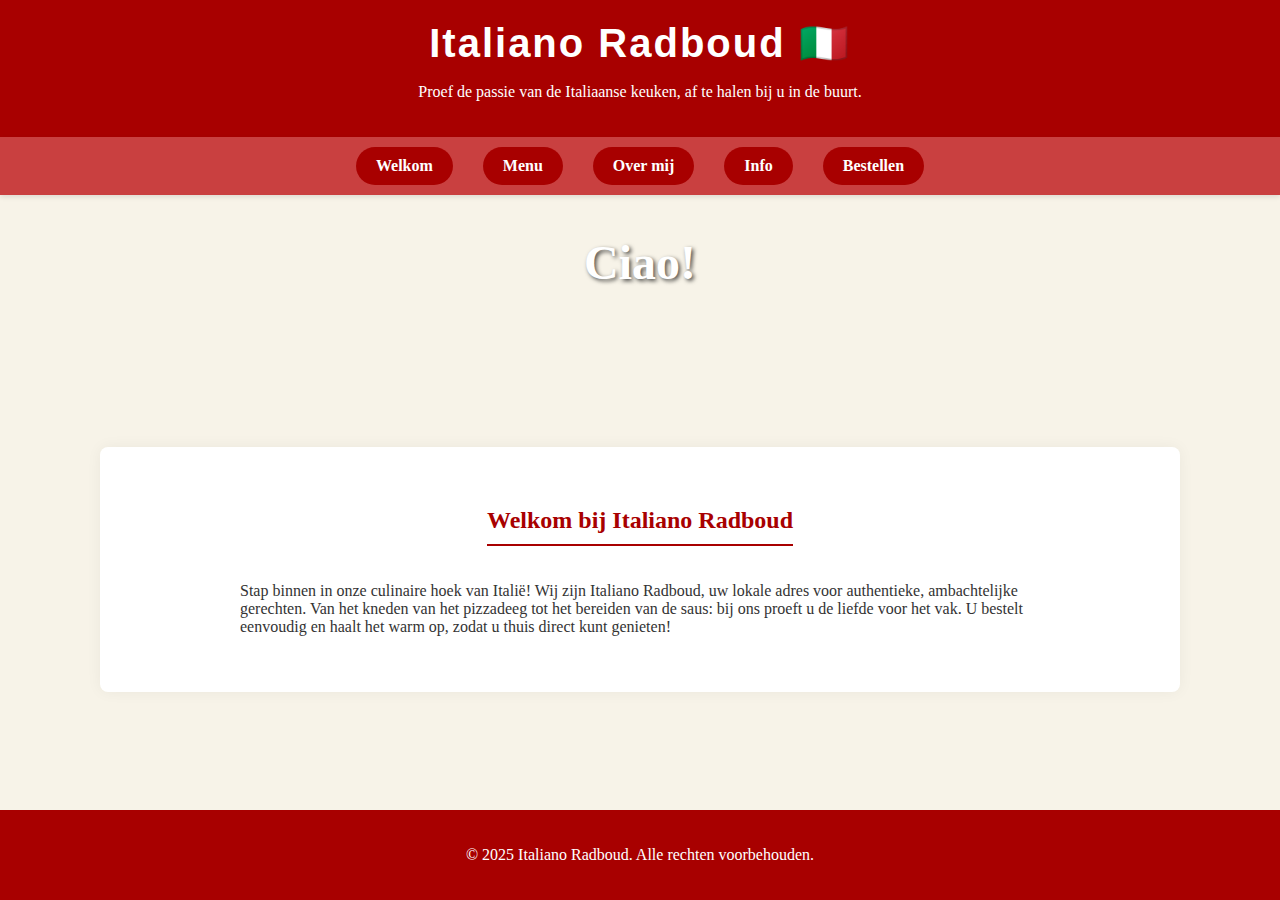
<file: index.html>
<!DOCTYPE html>
<html lang="nl">
<head>

    <!-- Favicons - Plak dit in de <head> van je HTML -->

    <!-- Standard favicons -->
    <link rel="icon" type="image/png" sizes="16x16" href="https://i.ibb.co/6qYpnSx/favicon-16x16-png.png">
    <link rel="icon" type="image/png" sizes="32x32" href="https://i.ibb.co/63MnPKg/favicon-32x32-png.png">
    <link rel="icon" type="image/png" sizes="48x48" href="https://i.ibb.co/Ndm5dN2M/favicon-48x48-png.png">

    <!-- Apple Touch Icon (iOS) -->
    <link rel="apple-touch-icon" sizes="180x180" href="https://i.ibb.co/4gj4Ld4N/apple-touch-icon-png.png">

    <!-- Android Chrome -->
    <link rel="icon" type="image/png" sizes="192x192" href="https://i.ibb.co/fdSnnvhg/android-chrome-192x192-png.png">
    <link rel="icon" type="image/png" sizes="512x512" href="https://i.ibb.co/XkMjJvbw/android-chrome-512x512-png.png">

    <!-- Standaard fallback -->
    <link rel="shortcut icon" href="https://i.ibb.co/63MnPKg/favicon-32x32-png.png">
    <meta charset="UTF-8">
    <meta name="viewport" content="width=device-width, initial-scale=1.0">
    <title>Italiano Radboud - Welkom</title>
    <link rel="stylesheet" href="styles.css">
</head>
<body>
    <header>
        <h1>Italiano Radboud 🇮🇹</h1>
        <p>Proef de passie van de Italiaanse keuken, af te halen bij u in de buurt.</p>
    </header>

    <nav>
        <ul>
            <li><a href="index.html">Welkom</a></li>
            <li><a href="menu.html">Menu</a></li>
            <li><a href="overmij.html">Over mij</a></li>
            <li><a href="info.html">Info</a></li>
            <li><a href="afhalen.html">Bestellen</a></li>
        </ul>
    </nav>
    
    <div id="welkom" class="hero">
        <h2>Ciao!</h2>
    </div>

    <div class="main-container">
        <div class="content-section active">
            <h2>Welkom bij Italiano Radboud</h2>
            <p>Stap binnen in onze culinaire hoek van Italië! Wij zijn Italiano Radboud, uw lokale adres voor authentieke, ambachtelijke gerechten. Van het kneden van het pizzadeeg tot het bereiden van de saus: bij ons proeft u de liefde voor het vak. U bestelt eenvoudig en haalt het warm op, zodat u thuis direct kunt genieten!</p>
        </div>
    </div>

    <footer>
        <p>&copy; 2025 Italiano Radboud. Alle rechten voorbehouden.</p>
    </footer>
</body>
</html>
</file>
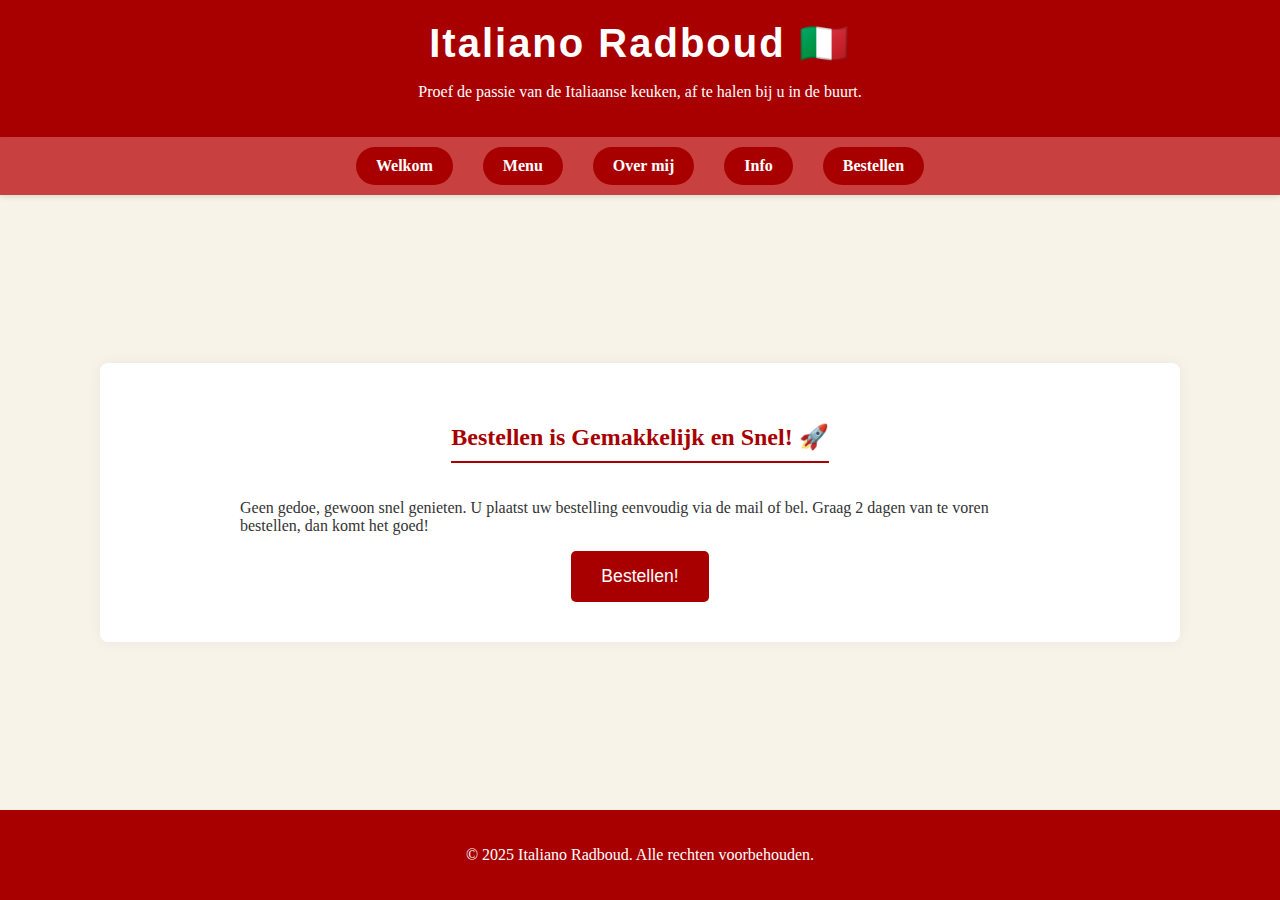
<file: afhalen.html>
<!DOCTYPE html>
<html lang="nl">
<head>
    <meta charset="UTF-8">
    <meta name="viewport" content="width=device-width, initial-scale=1.0">
    <title>Italiano Radboud - Bestellen</title>
    <link rel="stylesheet" href="styles.css">
</head>
<body>
    <header>
        <h1>Italiano Radboud 🇮🇹</h1>
        <p>Proef de passie van de Italiaanse keuken, af te halen bij u in de buurt.</p>
    </header>

    <nav>
        <ul>
            <li><a href="index.html">Welkom</a></li>
            <li><a href="menu.html">Menu</a></li>
            <li><a href="overmij.html">Over mij</a></li>
            <li><a href="info.html">Info</a></li>
            <li><a href="afhalen.html">Bestellen</a></li>
        </ul>
    </nav>

    <div class="main-container">
        <div class="content-section active">
            <h2>Bestellen is Gemakkelijk en Snel! 🚀</h2>
            <p>Geen gedoe, gewoon snel genieten. U plaatst uw bestelling eenvoudig via de mail of bel. Graag 2 dagen van te voren bestellen, dan komt het goed!</p>
            
            <a href="orderformulier.html">
                <button class="afhaalknop" style="padding: 15px 30px; background-color: #a80000; color: white; border: none; border-radius: 5px; cursor: pointer; font-size: 1.1em;">Bestellen!</button>
            </a>
        </div>
    </div>

    <footer>
        <p>&copy; 2025 Italiano Radboud. Alle rechten voorbehouden.</p>
    </footer>
</body>
</html>
</file>
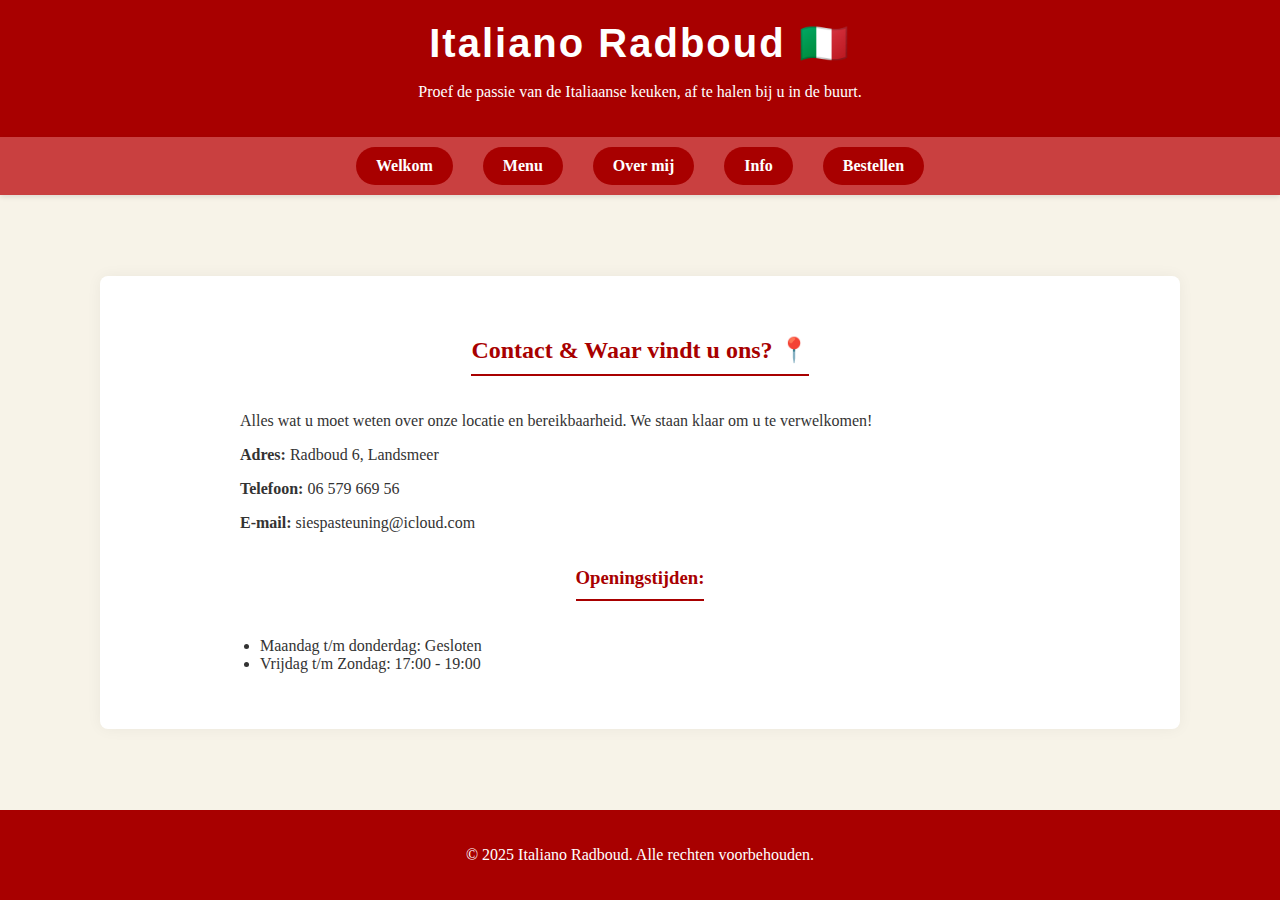
<file: info.html>
<!DOCTYPE html>
<html lang="nl">
<head>
    <meta charset="UTF-8">
    <meta name="viewport" content="width=device-width, initial-scale=1.0">
    <title>Italiano Radboud - Info</title>
    <link rel="stylesheet" href="styles.css">
</head>
<body>
    <header>
        <h1>Italiano Radboud 🇮🇹</h1>
        <p>Proef de passie van de Italiaanse keuken, af te halen bij u in de buurt.</p>
    </header>

    <nav>
        <ul>
            <li><a href="index.html">Welkom</a></li>
            <li><a href="menu.html">Menu</a></li>
            <li><a href="overmij.html">Over mij</a></li>
            <li><a href="info.html">Info</a></li>
            <li><a href="afhalen.html">Bestellen</a></li>
        </ul>
    </nav>

    <div class="main-container">
        <div class="content-section active">
            <h2>Contact & Waar vindt u ons? 📍</h2>
            <p>Alles wat u moet weten over onze locatie en bereikbaarheid. We staan klaar om u te verwelkomen!</p>
            <p><strong>Adres:</strong> Radboud 6, Landsmeer</p>
            <p><strong>Telefoon:</strong> 06 579 669 56</p>
            <p><strong>E-mail:</strong> siespasteuning@icloud.com</p>
            <h3>Openingstijden:</h3>
            <ul>
                <li>Maandag t/m donderdag: Gesloten</li>
                <li>Vrijdag t/m Zondag: 17:00 - 19:00</li>
            </ul>
        </div>
    </div>

    <footer>
        <p>&copy; 2025 Italiano Radboud. Alle rechten voorbehouden.</p>
    </footer>
</body>
</html>
</file>
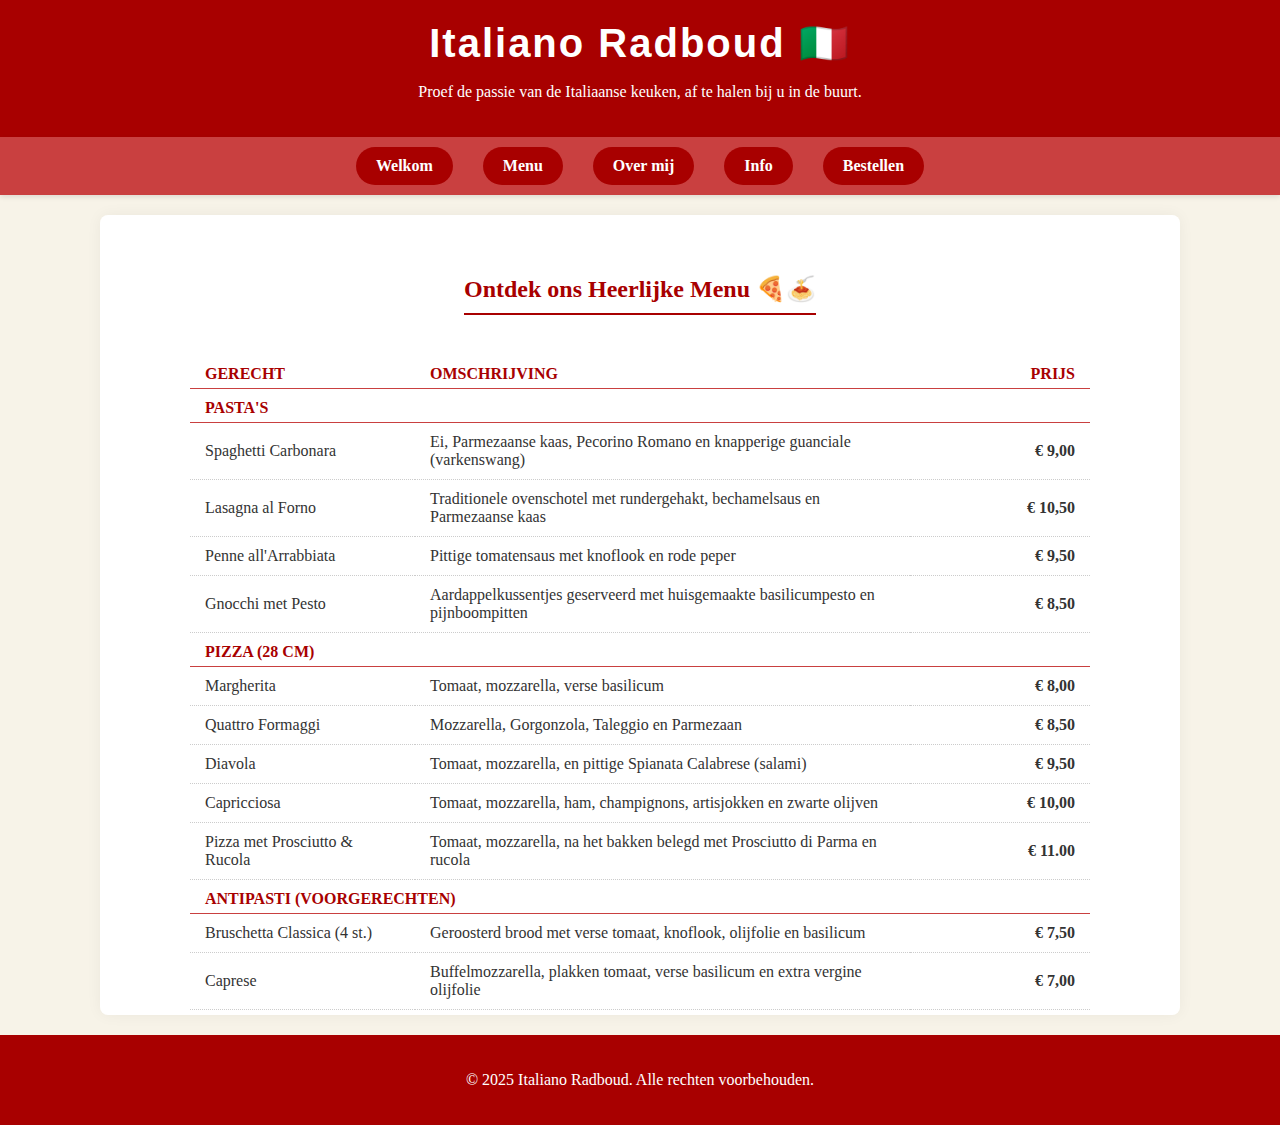
<file: Menu.html>
<!DOCTYPE html>
<html lang="nl">
<head>
    <meta charset="UTF-8">
    <meta name="viewport" content="width=device-width, initial-scale=1.0">
    <title>Italiano Radboud - Menu</title>
    <link rel="stylesheet" href="styles.css">
</head>
<body>
    <header>
        <h1>Italiano Radboud 🇮🇹</h1>
        <p>Proef de passie van de Italiaanse keuken, af te halen bij u in de buurt.</p>
    </header>

    <nav>
        <ul>
            <li><a href="index.html">Welkom</a></li>
            <li><a href="menu.html">Menu</a></li>
            <li><a href="overmij.html">Over mij</a></li>
            <li><a href="info.html">Info</a></li>
            <li><a href="afhalen.html">Bestellen</a></li>
        </ul>
    </nav>

    <div class="main-container">
        <div class="content-section active">
            <h2>Ontdek ons Heerlijke Menu 🍕🍝</h2>
            <table>
                <thead>
                    <tr>
                        <th style="width: 25%;">GERECHT</th>
                        <th style="width: 55%;">OMSCHRIJVING</th>
                        <th style="width: 20%; text-align: right;">PRIJS</th>
                    </tr>
                </thead>
                <tbody>
                    <tr><th colspan="3">Pasta's</th></tr>
                    <tr>
                        <td>Spaghetti Carbonara</td>
                        <td>Ei, Parmezaanse kaas, Pecorino Romano en knapperige guanciale (varkenswang)</td>
                        <td>€ 9,00</td>
                    </tr>
                    <tr>
                        <td>Lasagna al Forno</td>
                        <td>Traditionele ovenschotel met rundergehakt, bechamelsaus en Parmezaanse kaas</td>
                        <td>€ 10,50</td>
                    </tr>
                    <tr>
                        <td>Penne all'Arrabbiata</td>
                        <td>Pittige tomatensaus met knoflook en rode peper</td>
                        <td>€ 9,50</td>
                    </tr>
                    <tr>
                        <td>Gnocchi met Pesto</td>
                        <td>Aardappelkussentjes geserveerd met huisgemaakte basilicumpesto en pijnboompitten</td>
                        <td>€ 8,50</td>
                    </tr>

                    <tr><th colspan="3">PIZZA (28 cm)</th></tr>
                    <tr>
                        <td>Margherita</td>
                        <td>Tomaat, mozzarella, verse basilicum</td>
                        <td>€ 8,00</td>
                    </tr>
                    <tr>
                        <td>Quattro Formaggi</td>
                        <td>Mozzarella, Gorgonzola, Taleggio en Parmezaan</td>
                        <td>€ 8,50</td>
                    </tr>
                    <tr>
                        <td>Diavola</td>
                        <td>Tomaat, mozzarella, en pittige Spianata Calabrese (salami)</td>
                        <td>€ 9,50</td>
                    </tr>
                    <tr>
                        <td>Capricciosa</td>
                        <td>Tomaat, mozzarella, ham, champignons, artisjokken en zwarte olijven</td>
                        <td>€ 10,00</td>
                    </tr>
                    <tr>
                        <td>Pizza met Prosciutto & Rucola</td>
                        <td>Tomaat, mozzarella, na het bakken belegd met Prosciutto di Parma en rucola</td>
                        <td>€ 11.00</td>
                    </tr>
                    
                    <tr><th colspan="3">Antipasti (Voorgerechten)</th></tr>
                    <tr>
                        <td>Bruschetta Classica (4 st.)</td>
                        <td>Geroosterd brood met verse tomaat, knoflook, olijfolie en basilicum</td>
                        <td>€ 7,50</td>
                    </tr>
                    <tr>
                        <td>Caprese</td>
                        <td>Buffelmozzarella, plakken tomaat, verse basilicum en extra vergine olijfolie</td>
                        <td>€ 7,00</td>
                    </tr>
                    <tr>
                        <td>Bruschetta di tartufo</td>
                        <td>Geroosterd brood met mozzarella, truffelspread en parmezaanse kaas</td>
                        <td>€ 7,50</td>
                    </tr>
                    <tr><th colspan="3">Dolci🍨 (Desserts) </th></tr>
                    <tr>
                        <td>Tiramisu</td>
                        <td>Klassiek dessert met Mascarpone, lange vingers, espresso en cacao</td>
                        <td>€ 6,50</td>
                    </tr>
                    <tr>
                        <td>Panna Cotta</td>
                        <td>Fluweelzachte roompudding met een saus naar keuze (rood fruit of karamel)</td>
                        <td>€ 6,00</td>
                    </tr>
                    <tr>
                        <td>Cannoli Siciliani (2 st.)</td>
                        <td>Gefrituurde deegrolletjes gevuld met zoete ricotta en gekonfijt fruit</td>
                        <td>€ 7,00</td>
                    </tr>
                    <tr>
                        <td>Affogato</td>
                        <td>Vanille-ijs 'verdronken' in een shot hete espresso</td>
                        <td>€ 4,50</td>
                    </tr>
                    <tr>
                        <td>Zuppa Inglese</td>
                        <td>Lagen cake gedrenkt in likeur (Alchermes) en afgewisseld met banketbakkersroom</td>
                        <td>€ 6,50</td>
                    </tr>
                </tbody>
            </table>
        </div>
    </div>

    <footer>
        <p>&copy; 2025 Italiano Radboud. Alle rechten voorbehouden.</p>
    </footer>
</body>
</html>
</file>
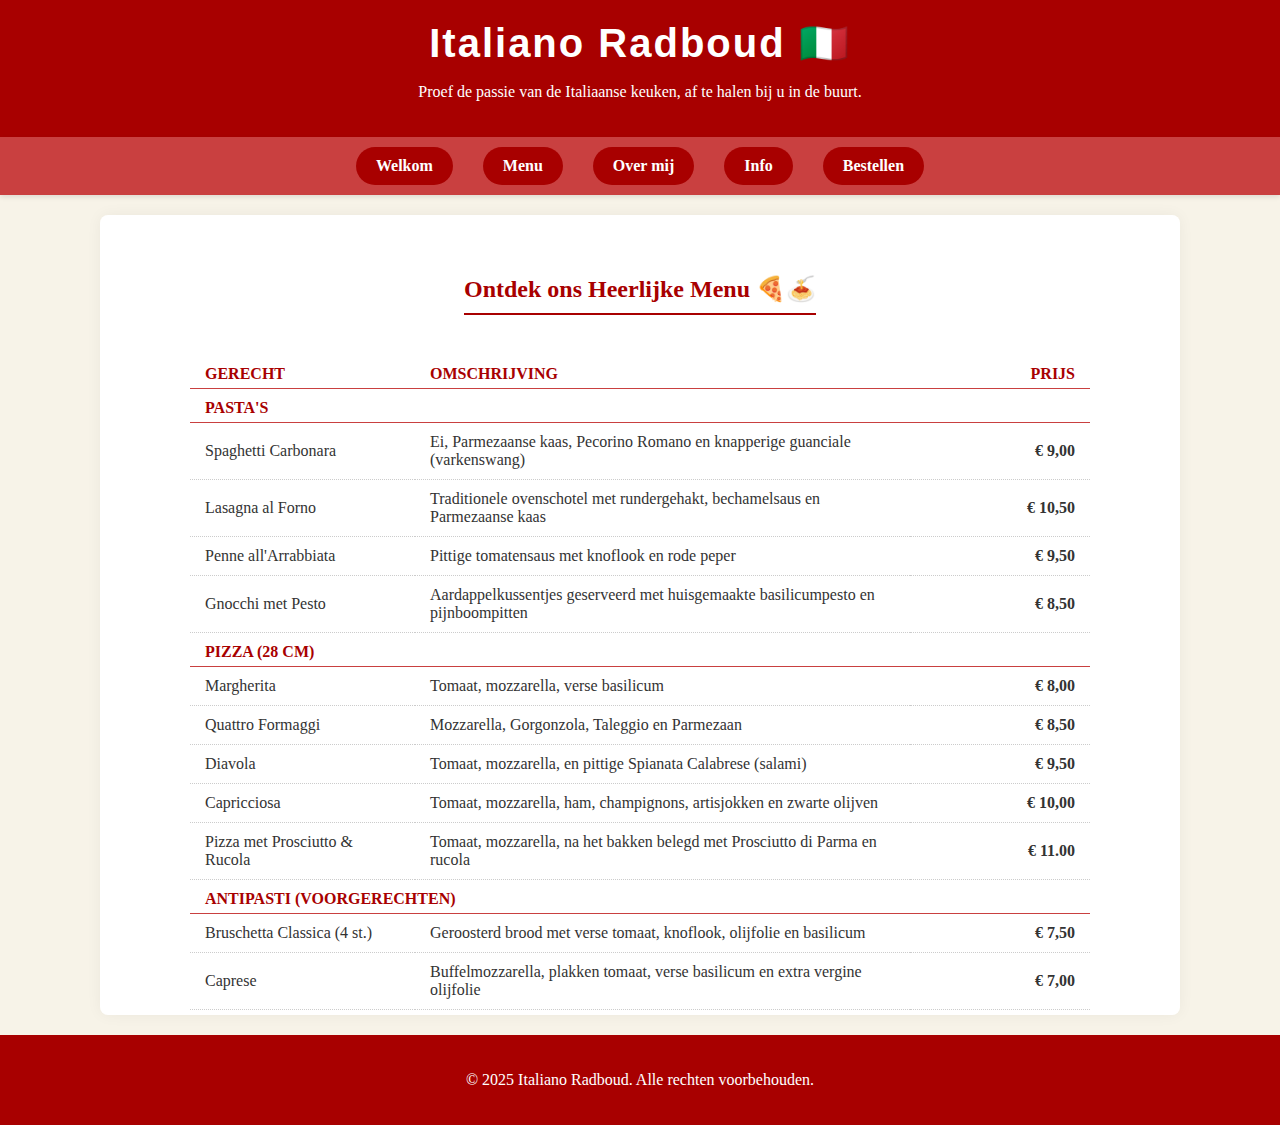
<file: menu.html>
<!DOCTYPE html>
<html lang="nl">
<head>

    <!-- Favicons - Plak dit in de <head> van je HTML -->

    <!-- Standard favicons -->
    <link rel="icon" type="image/png" sizes="16x16" href="https://i.ibb.co/6qYpnSx/favicon-16x16-png.png">
    <link rel="icon" type="image/png" sizes="32x32" href="https://i.ibb.co/63MnPKg/favicon-32x32-png.png">
    <link rel="icon" type="image/png" sizes="48x48" href="https://i.ibb.co/Ndm5dN2M/favicon-48x48-png.png">

    <!-- Apple Touch Icon (iOS) -->
    <link rel="apple-touch-icon" sizes="180x180" href="https://i.ibb.co/4gj4Ld4N/apple-touch-icon-png.png">

    <!-- Android Chrome -->
    <link rel="icon" type="image/png" sizes="192x192" href="https://i.ibb.co/fdSnnvhg/android-chrome-192x192-png.png">
    <link rel="icon" type="image/png" sizes="512x512" href="https://i.ibb.co/XkMjJvbw/android-chrome-512x512-png.png">

    <!-- Standaard fallback -->
    <link rel="shortcut icon" href="https://i.ibb.co/63MnPKg/favicon-32x32-png.png">
    <meta charset="UTF-8">
    <meta name="viewport" content="width=device-width, initial-scale=1.0">
    <title>Italiano Radboud - Menu</title>
    <link rel="stylesheet" href="styles.css">
</head>
<body>
    <header>
        <h1>Italiano Radboud 🇮🇹</h1>
        <p>Proef de passie van de Italiaanse keuken, af te halen bij u in de buurt.</p>
    </header>

    <nav>
        <ul>
            <li><a href="index.html">Welkom</a></li>
            <li><a href="menu.html">Menu</a></li>
            <li><a href="overmij.html">Over mij</a></li>
            <li><a href="info.html">Info</a></li>
            <li><a href="afhalen.html">Bestellen</a></li>
        </ul>
    </nav>

    <div class="main-container">
        <div class="content-section active">
            <h2>Ontdek ons Heerlijke Menu 🍕🍝</h2>
            <table>
                <thead>
                    <tr>
                        <th style="width: 25%;">GERECHT</th>
                        <th style="width: 55%;">OMSCHRIJVING</th>
                        <th style="width: 20%; text-align: right;">PRIJS</th>
                    </tr>
                </thead>
                <tbody>
                    <tr><th colspan="3">Pasta's</th></tr>
                    <tr>
                        <td>Spaghetti Carbonara</td>
                        <td>Ei, Parmezaanse kaas, Pecorino Romano en knapperige guanciale (varkenswang)</td>
                        <td>€ 9,00</td>
                    </tr>
                    <tr>
                        <td>Lasagna al Forno</td>
                        <td>Traditionele ovenschotel met rundergehakt, bechamelsaus en Parmezaanse kaas</td>
                        <td>€ 10,50</td>
                    </tr>
                    <tr>
                        <td>Penne all'Arrabbiata</td>
                        <td>Pittige tomatensaus met knoflook en rode peper</td>
                        <td>€ 9,50</td>
                    </tr>
                    <tr>
                        <td>Gnocchi met Pesto</td>
                        <td>Aardappelkussentjes geserveerd met huisgemaakte basilicumpesto en pijnboompitten</td>
                        <td>€ 8,50</td>
                    </tr>

                    <tr><th colspan="3">PIZZA (28 cm)</th></tr>
                    <tr>
                        <td>Margherita</td>
                        <td>Tomaat, mozzarella, verse basilicum</td>
                        <td>€ 8,00</td>
                    </tr>
                    <tr>
                        <td>Quattro Formaggi</td>
                        <td>Mozzarella, Gorgonzola, Taleggio en Parmezaan</td>
                        <td>€ 8,50</td>
                    </tr>
                    <tr>
                        <td>Diavola</td>
                        <td>Tomaat, mozzarella, en pittige Spianata Calabrese (salami)</td>
                        <td>€ 9,50</td>
                    </tr>
                    <tr>
                        <td>Capricciosa</td>
                        <td>Tomaat, mozzarella, ham, champignons, artisjokken en zwarte olijven</td>
                        <td>€ 10,00</td>
                    </tr>
                    <tr>
                        <td>Pizza met Prosciutto & Rucola</td>
                        <td>Tomaat, mozzarella, na het bakken belegd met Prosciutto di Parma en rucola</td>
                        <td>€ 11.00</td>
                    </tr>
                    
                    <tr><th colspan="3">Antipasti (Voorgerechten)</th></tr>
                    <tr>
                        <td>Bruschetta Classica (4 st.)</td>
                        <td>Geroosterd brood met verse tomaat, knoflook, olijfolie en basilicum</td>
                        <td>€ 7,50</td>
                    </tr>
                    <tr>
                        <td>Caprese</td>
                        <td>Buffelmozzarella, plakken tomaat, verse basilicum en extra vergine olijfolie</td>
                        <td>€ 7,00</td>
                    </tr>
                    <tr>
                        <td>Bruschetta di tartufo</td>
                        <td>Geroosterd brood met mozzarella, truffelspread en parmezaanse kaas</td>
                        <td>€ 7,50</td>
                    </tr>
                    <tr><th colspan="3">Dolci🍨 (Desserts) </th></tr>
                    <tr>
                        <td>Tiramisu</td>
                        <td>Klassiek dessert met Mascarpone, lange vingers, espresso en cacao</td>
                        <td>€ 6,50</td>
                    </tr>
                    <tr>
                        <td>Panna Cotta</td>
                        <td>Fluweelzachte roompudding met een saus naar keuze (rood fruit of karamel)</td>
                        <td>€ 6,00</td>
                    </tr>
                    <tr>
                        <td>Cannoli Siciliani (2 st.)</td>
                        <td>Gefrituurde deegrolletjes gevuld met zoete ricotta en gekonfijt fruit</td>
                        <td>€ 7,00</td>
                    </tr>
                    <tr>
                        <td>Affogato</td>
                        <td>Vanille-ijs 'verdronken' in een shot hete espresso</td>
                        <td>€ 4,50</td>
                    </tr>
                    <tr>
                        <td>Zuppa Inglese</td>
                        <td>Lagen cake gedrenkt in likeur (Alchermes) en afgewisseld met banketbakkersroom</td>
                        <td>€ 6,50</td>
                    </tr>
                </tbody>
            </table>
        </div>
    </div>

    <footer>
        <p>&copy; 2025 Italiano Radboud. Alle rechten voorbehouden.</p>
    </footer>
</body>
</html>
</file>
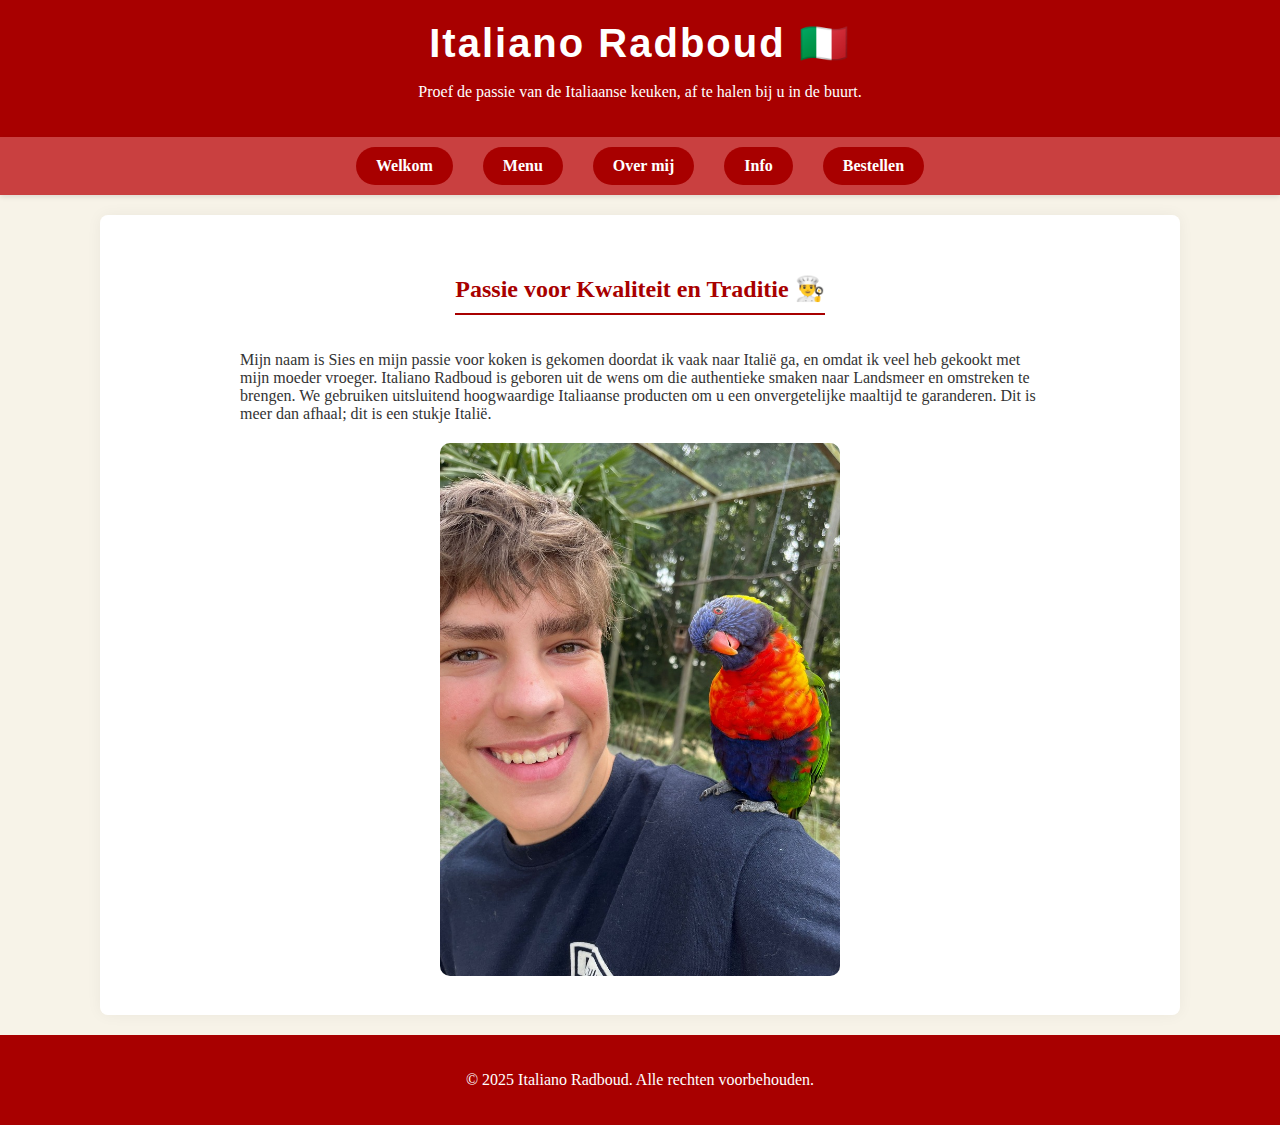
<file: Overmij.html>
<!DOCTYPE html>
<html lang="nl">
<head>
    <meta charset="UTF-8">
    <meta name="viewport" content="width=device-width, initial-scale=1.0">
    <title>Italiano Radboud - Over mij</title>
    <link rel="stylesheet" href="styles.css">
</head>
<body>
    <header>
        <h1>Italiano Radboud 🇮🇹</h1>
        <p>Proef de passie van de Italiaanse keuken, af te halen bij u in de buurt.</p>
    </header>

    <nav>
        <ul>
            <li><a href="index.html">Welkom</a></li>
            <li><a href="menu.html">Menu</a></li>
            <li><a href="overmij.html">Over mij</a></li>
            <li><a href="info.html">Info</a></li>
            <li><a href="afhalen.html">Bestellen</a></li>
        </ul>
    </nav>

    <div class="main-container">
        <div class="content-section active">
            <h2>Passie voor Kwaliteit en Traditie 👨‍🍳</h2>
            <p>Mijn naam is Sies en mijn passie voor koken is gekomen doordat ik vaak naar Italië ga, en omdat ik veel heb gekookt met mijn moeder vroeger. Italiano Radboud is geboren uit de wens om die authentieke smaken naar Landsmeer en omstreken te brengen. We gebruiken uitsluitend hoogwaardige Italiaanse producten om u een onvergetelijke maaltijd te garanderen. Dit is meer dan afhaal; dit is een stukje Italië.</p>
            <img src="Sies.jpeg" alt="Sies" style="width:100%; max-width:400px; display:block; margin: 20px auto; border-radius: 10px;">
        </div>
    </div>

    <footer>
        <p>&copy; 2025 Italiano Radboud. Alle rechten voorbehouden.</p>
    </footer>
</body>
</html>
</file>
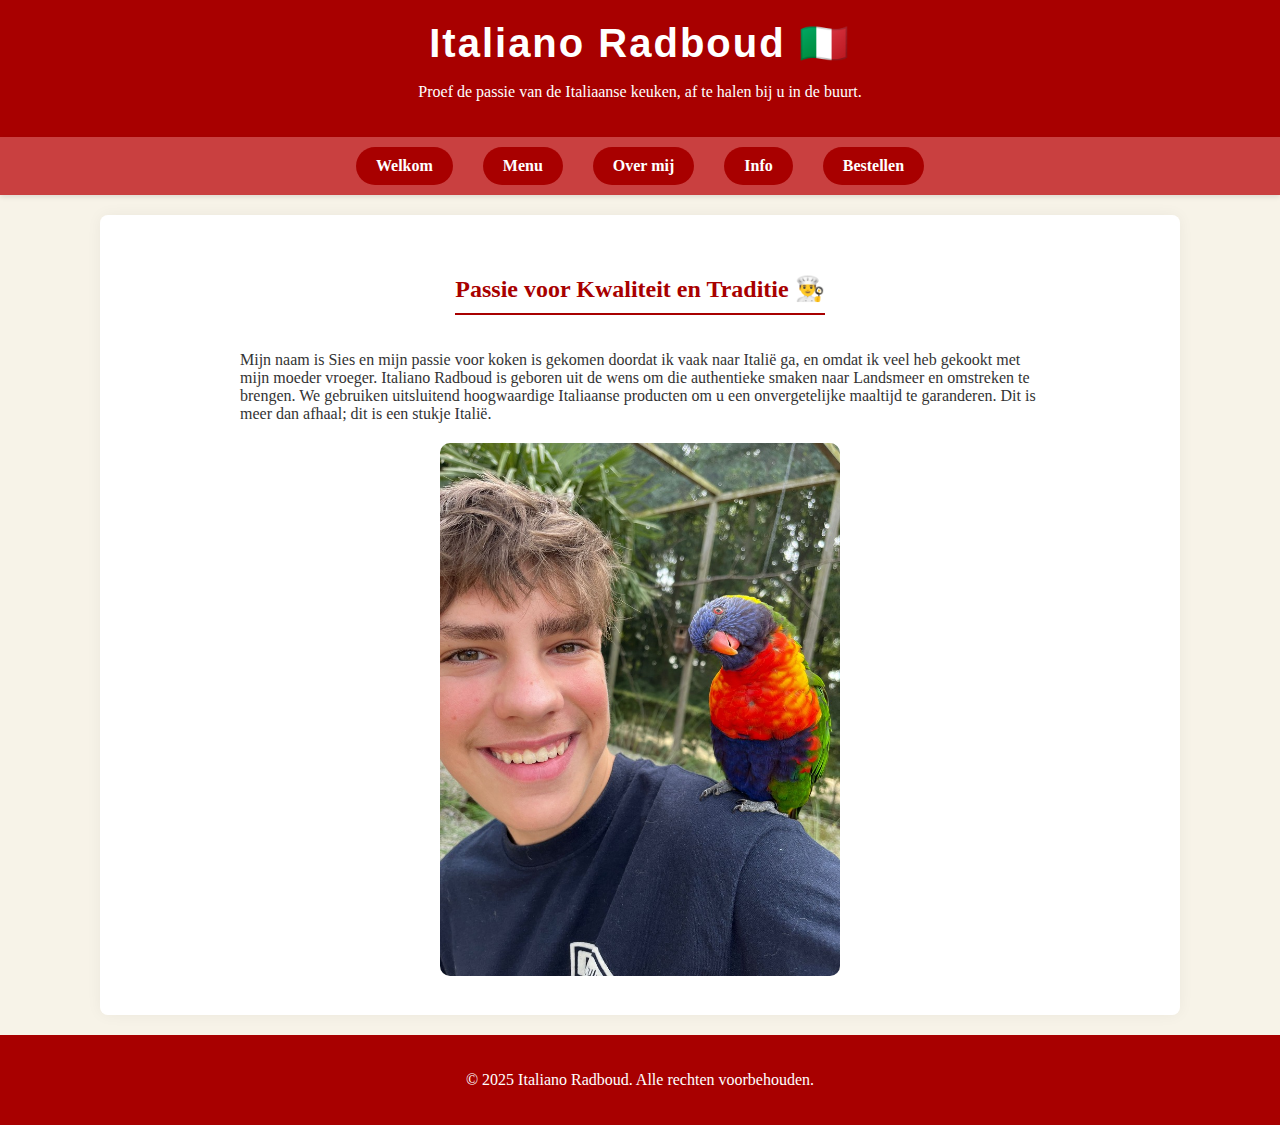
<file: overmij.html>
<!DOCTYPE html>
<html lang="nl">
<head>

    <!-- Favicons - Plak dit in de <head> van je HTML -->

    <!-- Standard favicons -->
    <link rel="icon" type="image/png" sizes="16x16" href="https://i.ibb.co/6qYpnSx/favicon-16x16-png.png">
    <link rel="icon" type="image/png" sizes="32x32" href="https://i.ibb.co/63MnPKg/favicon-32x32-png.png">
    <link rel="icon" type="image/png" sizes="48x48" href="https://i.ibb.co/Ndm5dN2M/favicon-48x48-png.png">

    <!-- Apple Touch Icon (iOS) -->
    <link rel="apple-touch-icon" sizes="180x180" href="https://i.ibb.co/4gj4Ld4N/apple-touch-icon-png.png">

    <!-- Android Chrome -->
    <link rel="icon" type="image/png" sizes="192x192" href="https://i.ibb.co/fdSnnvhg/android-chrome-192x192-png.png">
    <link rel="icon" type="image/png" sizes="512x512" href="https://i.ibb.co/XkMjJvbw/android-chrome-512x512-png.png">

    <!-- Standaard fallback -->
    <link rel="shortcut icon" href="https://i.ibb.co/63MnPKg/favicon-32x32-png.png">
    <meta charset="UTF-8">
    <meta name="viewport" content="width=device-width, initial-scale=1.0">
    <title>Italiano Radboud - Over mij</title>
    <link rel="stylesheet" href="styles.css">
</head>
<body>
    <header>
        <h1>Italiano Radboud 🇮🇹</h1>
        <p>Proef de passie van de Italiaanse keuken, af te halen bij u in de buurt.</p>
    </header>

    <nav>
        <ul>
            <li><a href="index.html">Welkom</a></li>
            <li><a href="menu.html">Menu</a></li>
            <li><a href="overmij.html">Over mij</a></li>
            <li><a href="info.html">Info</a></li>
            <li><a href="afhalen.html">Bestellen</a></li>
        </ul>
    </nav>

    <div class="main-container">
        <div class="content-section active">
            <h2>Passie voor Kwaliteit en Traditie 👨‍🍳</h2>
            <p>Mijn naam is Sies en mijn passie voor koken is gekomen doordat ik vaak naar Italië ga, en omdat ik veel heb gekookt met mijn moeder vroeger. Italiano Radboud is geboren uit de wens om die authentieke smaken naar Landsmeer en omstreken te brengen. We gebruiken uitsluitend hoogwaardige Italiaanse producten om u een onvergetelijke maaltijd te garanderen. Dit is meer dan afhaal; dit is een stukje Italië.</p>
            <img src="Sies.jpeg" alt="Sies" style="width:100%; max-width:400px; display:block; margin: 20px auto; border-radius: 10px;">
        </div>
    </div>

    <footer>
        <p>&copy; 2025 Italiano Radboud. Alle rechten voorbehouden.</p>
    </footer>
</body>
</html>
</file>
<file: styles.css>
/* Global Flexbox Setup voor Layout */
body {
    font-family: 'Georgia', serif;
    margin: 0;
    padding: 0;
    background-color: #f7f3e8;
    color: #333;
    display: flex;
    flex-direction: column;
    min-height: 100vh;
}

/* Header (Blijft bovenaan) */
header {
    background-color: #a80000;
    color: white;
    padding: 20px 0;
    text-align: center; 
}

header h1 {
    margin: 0;
    font-size: 2.5em;
    font-family: 'Arial Black', sans-serif;
    letter-spacing: 2px;
}

/* Navigatiebalk */
nav {
    background-color: #c94040;
    text-align: center;
    padding: 10px 0;
    box-shadow: 0 2px 5px rgba(0, 0, 0, 0.1);
    flex-shrink: 0; 
}

nav ul {
    list-style: none;
    padding: 0;
    margin: 0;
    display: flex;
    justify-content: center;
}

nav li {
    margin: 0 15px;
}

/* Afgeronde knoppen */
nav a {
    text-decoration: none;
    color: white;
    font-weight: bold;
    padding: 10px 20px;
    background-color: #a80000;
    border-radius: 20px;
    transition: background-color 0.3s ease;
    display: block;
    cursor: pointer;
}

nav a:hover {
    background-color: #800000;
}

/* Hoofdinhoud Container (Centrering) */
.main-container {
    display: flex;
    justify-content: center; 
    align-items: center; 
    flex-grow: 1; 
    padding: 20px; 
    width: 100%;
    box-sizing: border-box;
    overflow: hidden; 
}

/* Hoofdinhoud secties (de witte vlakken) */
.content-section {
    padding: 40px;
    max-width: 1000px;
    background-color: white;
    border-radius: 8px;
    box-shadow: 0 0 15px rgba(0, 0, 0, 0.05);
    text-align: center;
    width: 100%; 
    
    max-height: 80vh; 
    overflow-y: auto;
    
    margin: 0 auto; 
}

.content-section.active {
    display: block;
}

/* Tekst alignment in de content secties (links uitlijnen voor betere leesbaarheid) */
.content-section p, 
.content-section ul,
.content-section ol {
    text-align: left;
    max-width: 800px;
    margin-left: auto;
    margin-right: auto;
}

/* Stijl voor formulier inputs (omdat de input type nu text is) */
#orderformulier input[type="text"], 
#orderformulier input[type="tel"],
#orderformulier input[type="time"],
#orderformulier input[type="email"],
#orderformulier textarea {
    width: 100%; 
    padding: 10px; 
    margin-bottom: 15px; 
    border: 1px solid #ccc; 
    border-radius: 4px; 
    box-sizing: border-box;
}

.content-section h2, .content-section h3 {
    color: #a80000;
    border-bottom: 2px solid #a80000;
    padding-bottom: 10px;
    margin-bottom: 20px;
    display: inline-block;
}

/* Menu Tabel Stijl */
#menu table, .content-section table {
    width: 100%;
    border-collapse: collapse;
    max-width: 900px; 
    margin: 20px auto;
    text-align: left;
}

.content-section th {
    color: #a80000;
    padding: 10px 15px 5px 15px; 
    border-bottom: 1px solid #c94040;
    font-weight: bold;
    text-transform: uppercase;
}

.content-section td {
    padding: 10px 15px;
    border-bottom: 1px dotted #ccc;
}

.content-section td:last-child {
    text-align: right;
    font-weight: bold;
    width: 80px; 
}

/* Footer */
footer {
    text-align: center;
    padding: 20px;
    background-color: #a80000;
    color: white;
    flex-shrink: 0; 
}

/* Hero Sectie */
.hero {
    display: flex;
    align-items: center;
    justify-content: center;
    color: white;
    text-shadow: 2px 2px 4px rgba(0, 0, 0, 0.7);
    width: 100%;
}

.hero h2 {
    font-size: 3em;
}

/* Disabled button styling */
button[disabled] {
    opacity: 0.6;
    cursor: not-allowed;
}
</file>
